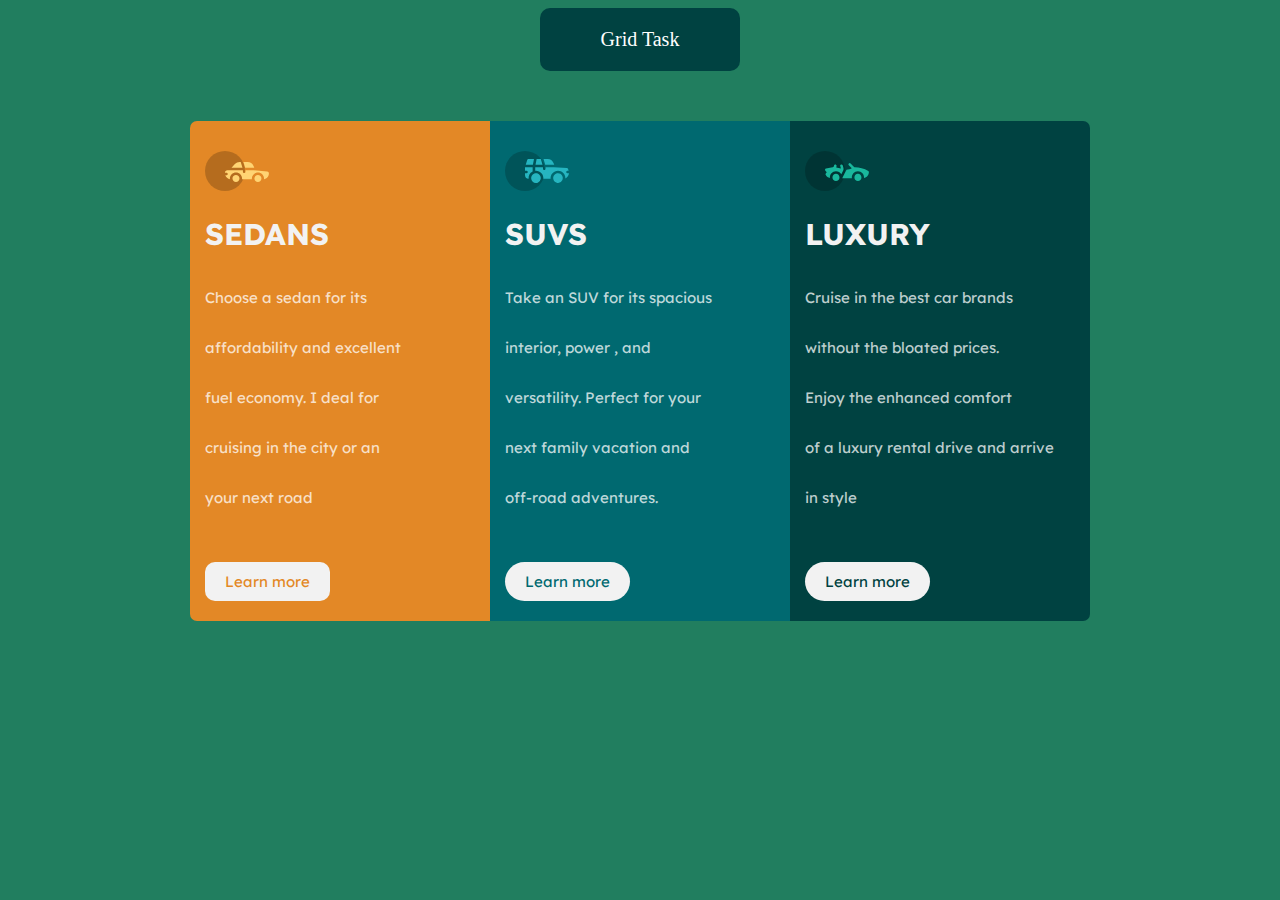
<file: index.html>
<!DOCTYPE html>
<html lang="en">
<head>
    <meta charset="UTF-8">
    <meta http-equiv="X-UA-Compatible" content="IE=edge">
    <meta name="viewport" content="width=device-width, initial-scale=1.0">
    <link href="https://fonts.googleapis.com/css2?family=Big+Shoulders+Display:wght@700&family=Lexend+Deca&display=swap" rel="stylesheet"> 
    <link rel="stylesheet" href="style.css">
    <title>flex-box</title>
</head>
<body>
    <header>
        <a href="grid.html">Grid Task</a>
    </header>
    <main>
       <section class="first-section">
        <p>
            <img src="icon-sedans.svg" alt="">
        </p>
        <h1>SEDANS</h1>
        <p class="main-paragraph">
            Choose a sedan for its<br>
            affordability and excellent<br>
            fuel economy. I deal for <br>
            cruising in the city or an <br>
            your next road
        </p>
        <br>
        <p>
            <a href="#" id="first-anchor">Learn more</a>
        </p>
       </section>
       <section class="second-section">
        <p>
            <img src="icon-suvs.svg" alt="">
        </p>

        <h1>SUVS</h1>
        <p class="main-paragraph">
            Take an SUV for its spacious<br>
            interior, power , and<br>
            versatility. Perfect for your <br>
            next family vacation and <br>
            off-road adventures.
        </p>
        <br>
        <p>
            <a href="#" id="second-anchor">Learn more</a>
        </p>
       </section>
       <section class="third-section">
        <p>
            <img src="icon-luxury.svg" alt="">
        </p>
        
        <h1>LUXURY</h1>
        <p  class="main-paragraph">
            Cruise in the best car brands<br>
            without the bloated prices.<br>
            Enjoy the enhanced comfort<br>
            of a luxury rental drive and arrive<br>
            in style
        </p>
        <br>
        <p>
            <a href="#" id="third-anchor">Learn more</a>
        </p>
       </section> 
    </main>
</body>
</html>
</file>
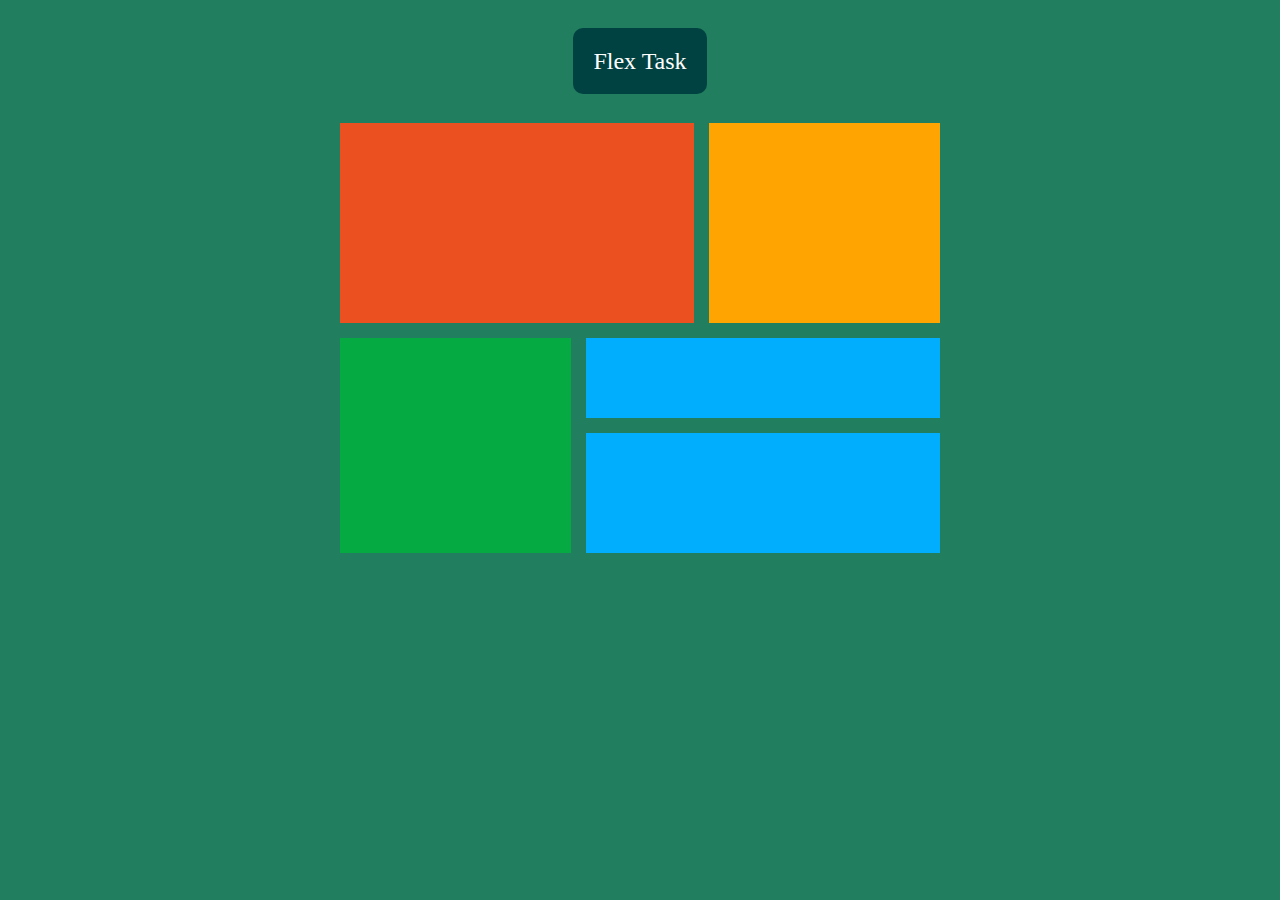
<file: grid.html>
<!DOCTYPE html>
<html lang="en">
<head>
    <meta charset="UTF-8">
    <meta http-equiv="X-UA-Compatible" content="IE=edge">
    <meta name="viewport" content="width=device-width, initial-scale=1.0">
  <link rel="stylesheet" href="grid.css">
    <title>Grid</title>

</head>
<body>

    <header>
        <p><a href="index.html">Flex Task</a></p>
    </header>

    <div class="container">
        <div class="items bg1"></div>
        <div class="items bg2"></div>
        <div class="items bg3"></div>
        <div class="items bg4"></div>
        <div class="items bg5"></div>
    </div>
</body>
</html>
</file>
<file: style.css>
*{
    box-sizing: border-box;
}
header{
    font-size: 20px;
    display:flex;
    justify-content: center;
}
body{
    background-color: rgb(33, 126, 95);
}
a{
    background: hsl(179, 100%, 13%);
    text-align:center;
    padding:20px;
    color:white;
    text-decoration: none;
    border-radius: 10px;
    width: 200px;
}

main{
    font-family: "Lexend Deca" ;
    font-size: 15px;
    display:flex;
    place-content: center;
    padding:50px;
}
section{
    width:300px;
    padding:15px;
}
.first-section{
    background:hsl(31, 77%, 52%);
    border-top-left-radius: 7px;
    border-bottom-left-radius: 7px;
}
.second-section{
    background:hsl(184, 100%, 22%);
}
.third-section{
    background-color: hsl(179, 100%, 13%);
    border-top-right-radius: 7px;
    border-bottom-right-radius: 7px;
}
#first-anchor{
    color:hsl(31, 77%, 52%);
    padding:10px 20px;
    text-decoration:none;
    background:hsl(0,0%,95%);
    border-radius:10px;
}
#second-anchor{
    color:hsl(184, 100%, 22%);
    padding:10px 20px;
    text-decoration:none;
    background:hsl(0,0%,95%);
    border-radius:20px;
}
#third-anchor{
    color:hsl(179, 100%, 13%);
    padding:10px 20px;
    text-decoration:none;
    background:hsl(0,0%,95%);
    border-radius:20px;
}
#first-anchor:hover{
    color:hsl(0,0%,95%);
    padding:10px 20px;
    text-decoration:none;
    background:hsl(31, 77%, 52%);
    border-radius:20px;
    border:2px solid hsl(0,0%,95%);
}
#second-anchor:hover{
    color:hsl(0,0%,95%);
    padding:10px 20px;
    text-decoration:none;
    background:hsl(184, 100%, 22%);
    border-radius:20px;
    border:2px solid hsl(0,0%,95%);
}
#third-anchor:hover{
    color:hsl(0,0%,95%);
    padding:10px 20px;
    text-decoration:none;
    background:hsl(179, 100%, 13%);
    border-radius:20px;
    border:2px solid hsl(0,0%,95%);
}
.main-paragraph{
    color: hsl(0,0%,100%,0.75);
    line-height: 50px;
}

h1{
    color:hsl(0,0%,95%);
}

@media screen and (max-width:948px){
    main{
        font-family: "Lexend Deca" ;
        font-size: 15px;
        display:flex;
        place-items: center center;
        padding:30px;
        flex-direction: column;
    }
    .first-section{
        background:hsl(31, 77%, 52%);
        border-top-left-radius: 7px;
        border-top-right-radius: 7px;
        border-bottom-left-radius: 0px;
    }
    .third-section{
        background-color: hsl(179, 100%, 13%);
        border-bottom-right-radius: 7px;
        border-bottom-left-radius: 7px;
        border-top-right-radius: 0px;
    }
}
</file>
<file: grid.css>
*{
    box-sizing: border-box;
}


body{
            background-color: rgb(33, 126, 95);
        }

        .container{
            width: 600px;
            display: grid;
            grid-template-columns: repeat(5,1fr);
            grid-template-rows: 200px 80px 120px;
            grid-template-areas: 
                'a a a b b'
                'c c d d d'
                'c c e e e'
            ;
            grid-gap: 15px;
            margin: 0 auto;
        }

        .container div{
            padding: 2em;
        }

        .bg1{
            background-color: rgb(235,80,32);
            grid-area: a;
        }

        .bg2{
            background-color: rgb(255,164,1);
            grid-area: b;
        }

        .bg3{
            background-color: rgb(5,170,66);
            grid-area: c;
        }

        .bg4{
            background-color: rgb(1,174,253);
            grid-area: d;
    
        }

        .bg5{
            background-color: rgb(1,174,253);
            grid-area: e;
        }

        

        header p{
            text-align: center;
            font-size: 1.5rem;
            padding: 1em;
        }

       a{
    background: hsl(179, 100%, 13%);
    text-align:center;
    padding:20px;
    color:white;
    text-decoration: none;
    border-radius: 10px;
    width: 200px;
}
</file>
